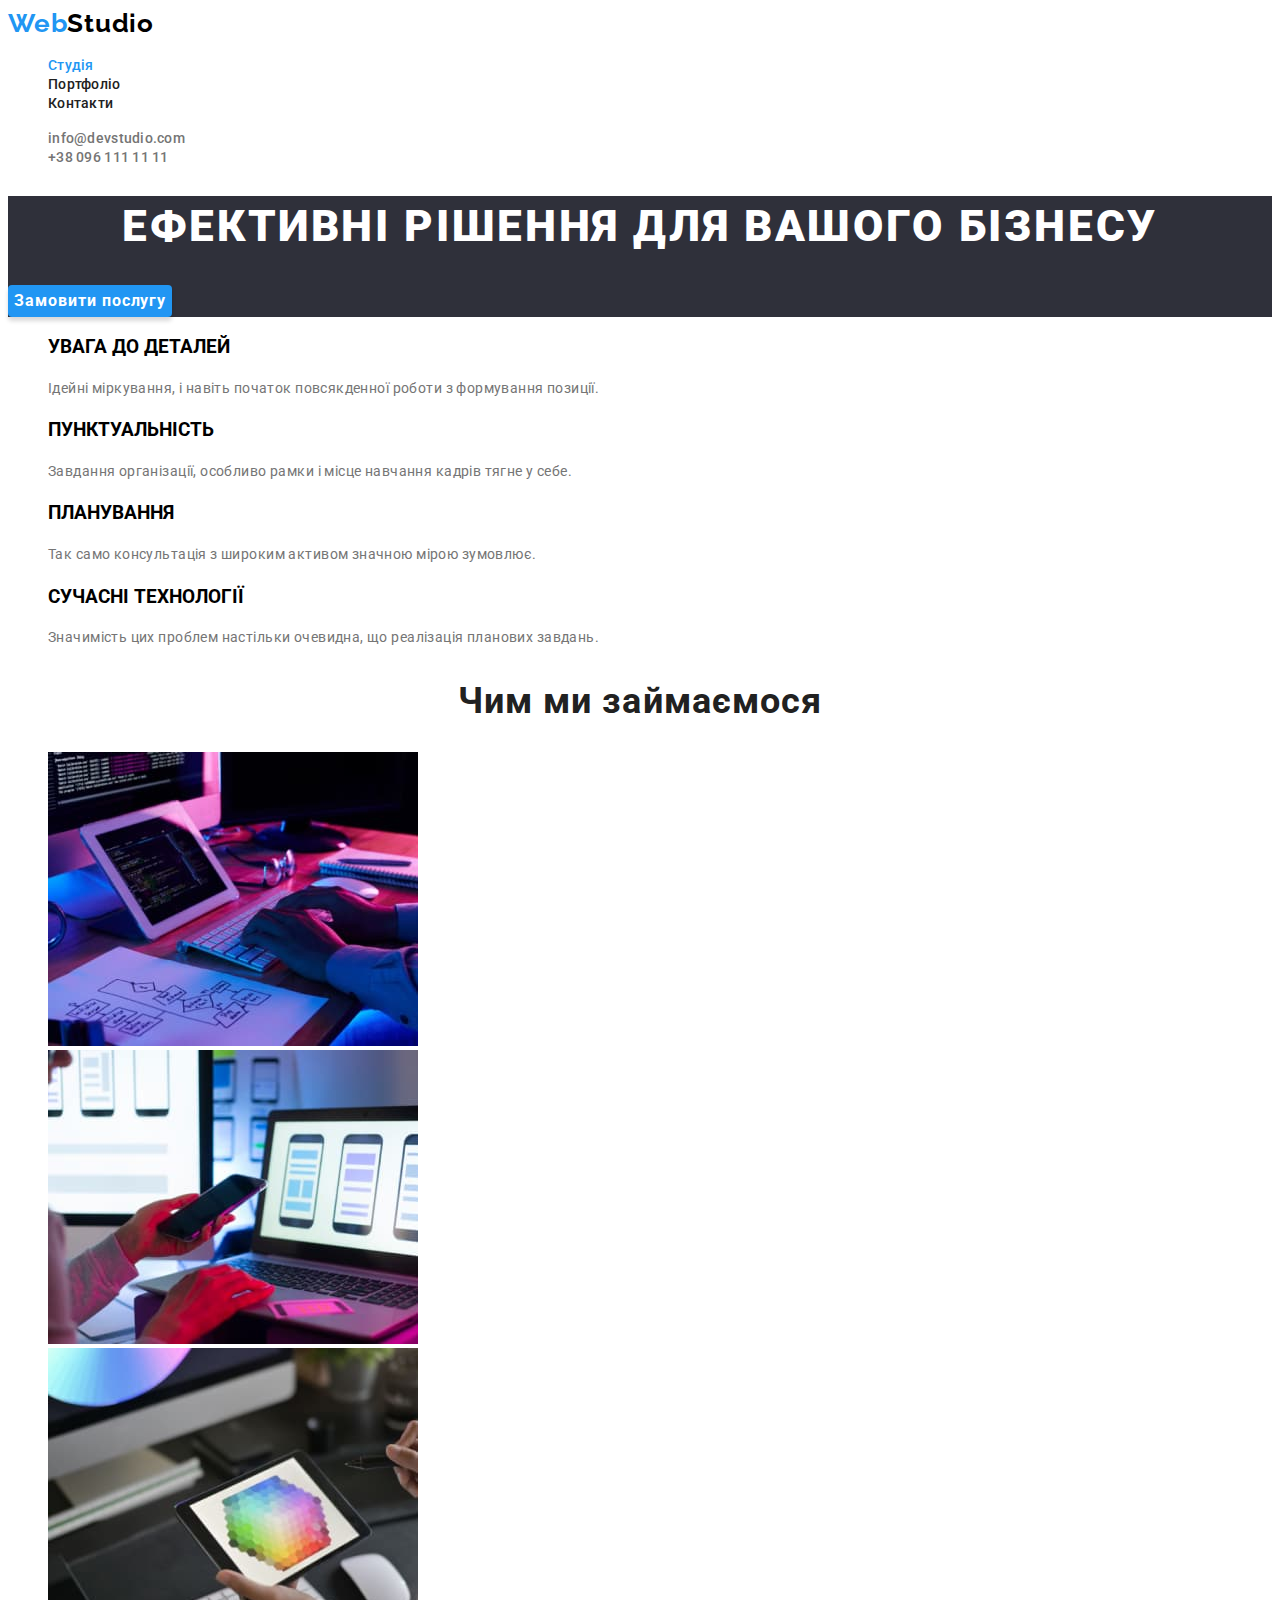
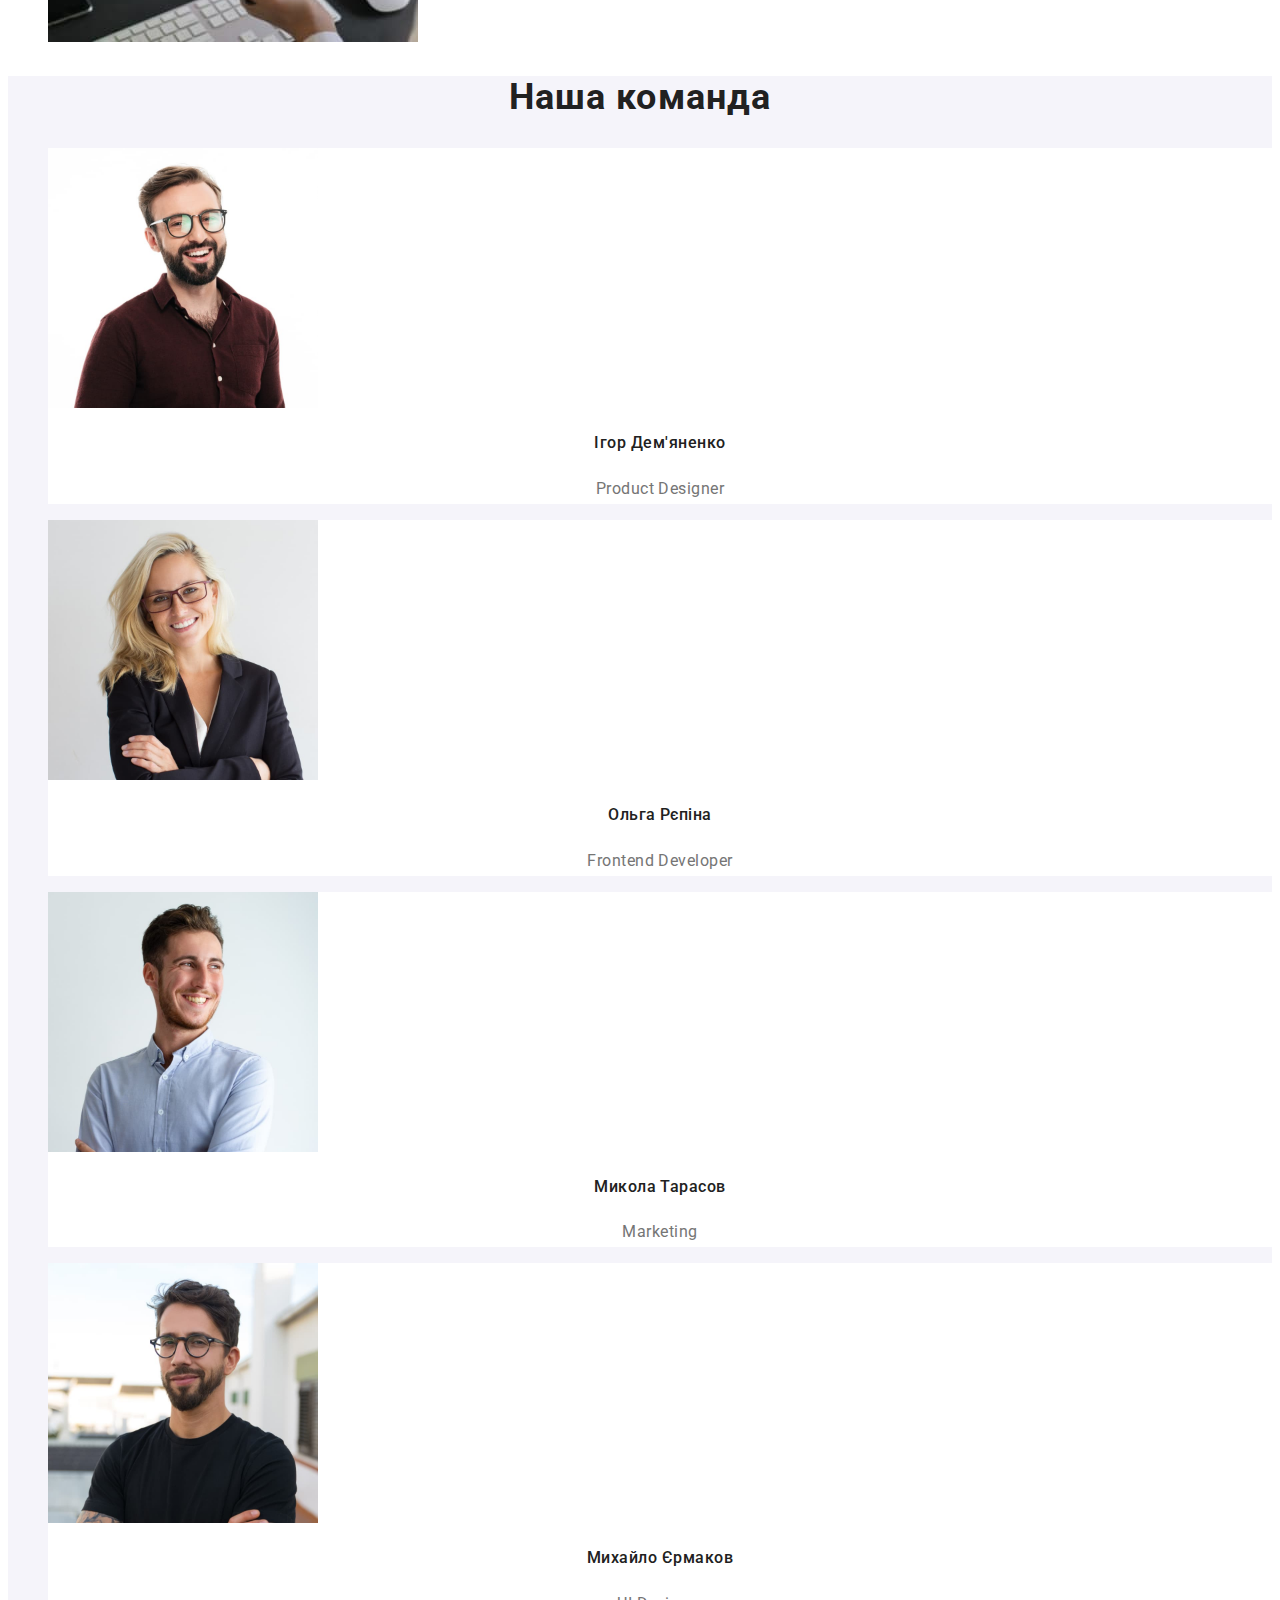
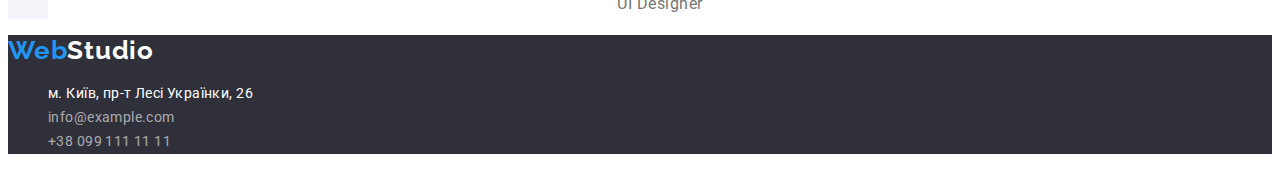
<file: index.html>
<!DOCTYPE html>
<html lang="uk">
  <head>
    <meta charset="UTF-8" />
    <meta http-equiv="X-UA-Compatible" content="IE=edge" />
    <meta name="viewport" content="width=device-width, initial-scale=1.0" />
    <title>Document</title>
    <link rel="preconnect" href="https://fonts.googleapis.com" />
    <link rel="preconnect" href="https://fonts.gstatic.com" crossorigin />
    <link
      href="https://fonts.googleapis.com/css2?family=Raleway:wght@700&family=Roboto:wght@400;500;700;900&display=swap"
      rel="stylesheet"
    />
    <link rel="stylesheet" href="./css/styles.css" />
  </head>
  <body>
    <header class="page-header">
      <nav class="page-navigation">
        <a href="./index.html" class="page-logo"
          ><span class="span-logo">Web</span>Studio
        </a>
        <ul class="page-nav-list">
          <li>
            <a class="nav-link current" href="./index.html">Студія</a>
          </li>
          <li>
            <a class="nav-link" href="./portfolio.html">Портфоліо</a>
          </li>
          <li>
            <a class="nav-link" href="#contacts">Контакти</a>
          </li>
        </ul>
      </nav>
      <ul class="page-contacts">
        <li>
          <a class="cont-link" href="mailto:info@devstudio.com">
            info@devstudio.com
          </a>
        </li>
        <li>
          <a class="cont-link" href="tel:+380961111111"> +38 096 111 11 11 </a>
        </li>
      </ul>
    </header>

    <main>
      <section class="page-main-head">
        <h1 class="main-header">Ефективні рішення для вашого бізнесу</h1>
        <button class="main-btn" type="button">Замовити послугу</button>
      </section>
      <section class="page-about">
        <h2 class="visually-hidden">Чому саме ми?</h2>
        <ul class="about-llst">
          <li class="about-list-item">
            <h3 class="about-list-item-header">УВАГА ДО ДЕТАЛЕЙ</h3>
            <p class="about-list-item-page">
              Ідейні міркування, і навіть початок повсякденної роботи з
              формування позиції.
            </p>
          </li>
          <li>
            <h3 class="about-list-item-header">ПУНКТУАЛЬНІСТЬ</h3>
            <p class="about-list-item-page">
              Завдання організації, особливо рамки і місце навчання кадрів тягне
              у себе.
            </p>
          </li>
          <li>
            <h3 class="about-list-item-header">ПЛАНУВАННЯ</h3>
            <p class="about-list-item-page">
              Так само консультація з широким активом значною мірою зумовлює.
            </p>
          </li>
          <li>
            <h3 class="about-list-item-header">СУЧАСНІ ТЕХНОЛОГІЇ</h3>
            <p class="about-list-item-page">
              Значимість цих проблем настільки очевидна, що реалізація планових
              завдань.
            </p>
          </li>
        </ul>
      </section>

      <section class="page-work">
        <h2 class="page-work-header">Чим ми займаємося</h2>

        <ul class="page-work-list">
          <li>
            <img
              class="page-work-image"
              src="./images/cod.jpg"
              alt="Кодимо"
              width="370"
            />
          </li>
          <li>
            <img
              class="page-work-image"
              src="./images/test.jpg"
              alt="Тестимо"
              width="370"
            />
          </li>
          <li>
            <img
              class="page-work-image"
              src="./images/design.jpg"
              alt="Стилізуємо"
              width="370"
            />
          </li>
        </ul>
      </section>
      <section class="page-team">
        <h2 class="page-team-header">Наша команда</h2>
        <ul class="page-team-list">
          <li class="page-team-list-li">
            <img
              class="page-team-list-image"
              src="./images/smileglasses.jpg"
              alt="Чоловік в окулярах з посмішкою"
              width="270"
            />
            <h3 class="page-team-list-header">Ігор Дем'яненко</h3>
            <p class="team-list-page">Product Designer</p>
          </li>
          <li class="page-team-list-li">
            <img
              class="page-team-list-image"
              src="./images/women.jpg"
              alt="Блондинка"
              width="270"
            />
            <h3 class="page-team-list-header">Ольга Рєпіна</h3>
            <p class="team-list-page">Frontend Developer</p>
          </li>
          <li class="page-team-list-li">
            <img
              class="page-team-list-image"
              src="./images/white_shirt.jpg"
              alt="Чоловік в білій рубашці"
              width="270"
            />
            <h3 class="page-team-list-header">Микола Тарасов</h3>
            <p class="team-list-page">Marketing</p>
          </li>

          <li class="page-team-list-li">
            <img
              class="page-team-list-image"
              src="./images/black_t-shirt.jpg"
              alt="Чоловік в чорній футболці"
              width="270"
            />
            <h3 class="page-team-list-header">Михайло Єрмаков</h3>
            <p class="team-list-page">UI Designer</p>
          </li>
        </ul>
      </section>
    </main>

    <footer class="page-footer">
      <a href="./index.html" class="page-footer-logo"
        ><span class="span-logo">Web</span>Studio
      </a>
      <address class="page-adress">
        <ul class="footer-adr-list">
          <li>
            <a
              class="address-link"
              href="https://goo.gl/maps/CPtrU1FHBa2aNyZL9"
              target="_blank"
              rel="noopener noreferrer nofollow"
              >м. Київ, пр-т Лесі Українки, 26</a
            >
          </li>
          <li>
            <a class="foot-cont-link" href="mailto:info@example.com"
              >info@example.com</a
            >
          </li>
          <li>
            <a class="foot-cont-link" href="tel:+380991111111"
              >+38 099 111 11 11</a
            >
          </li>
        </ul>
      </address>
    </footer>
  </body>
</html>
</file>
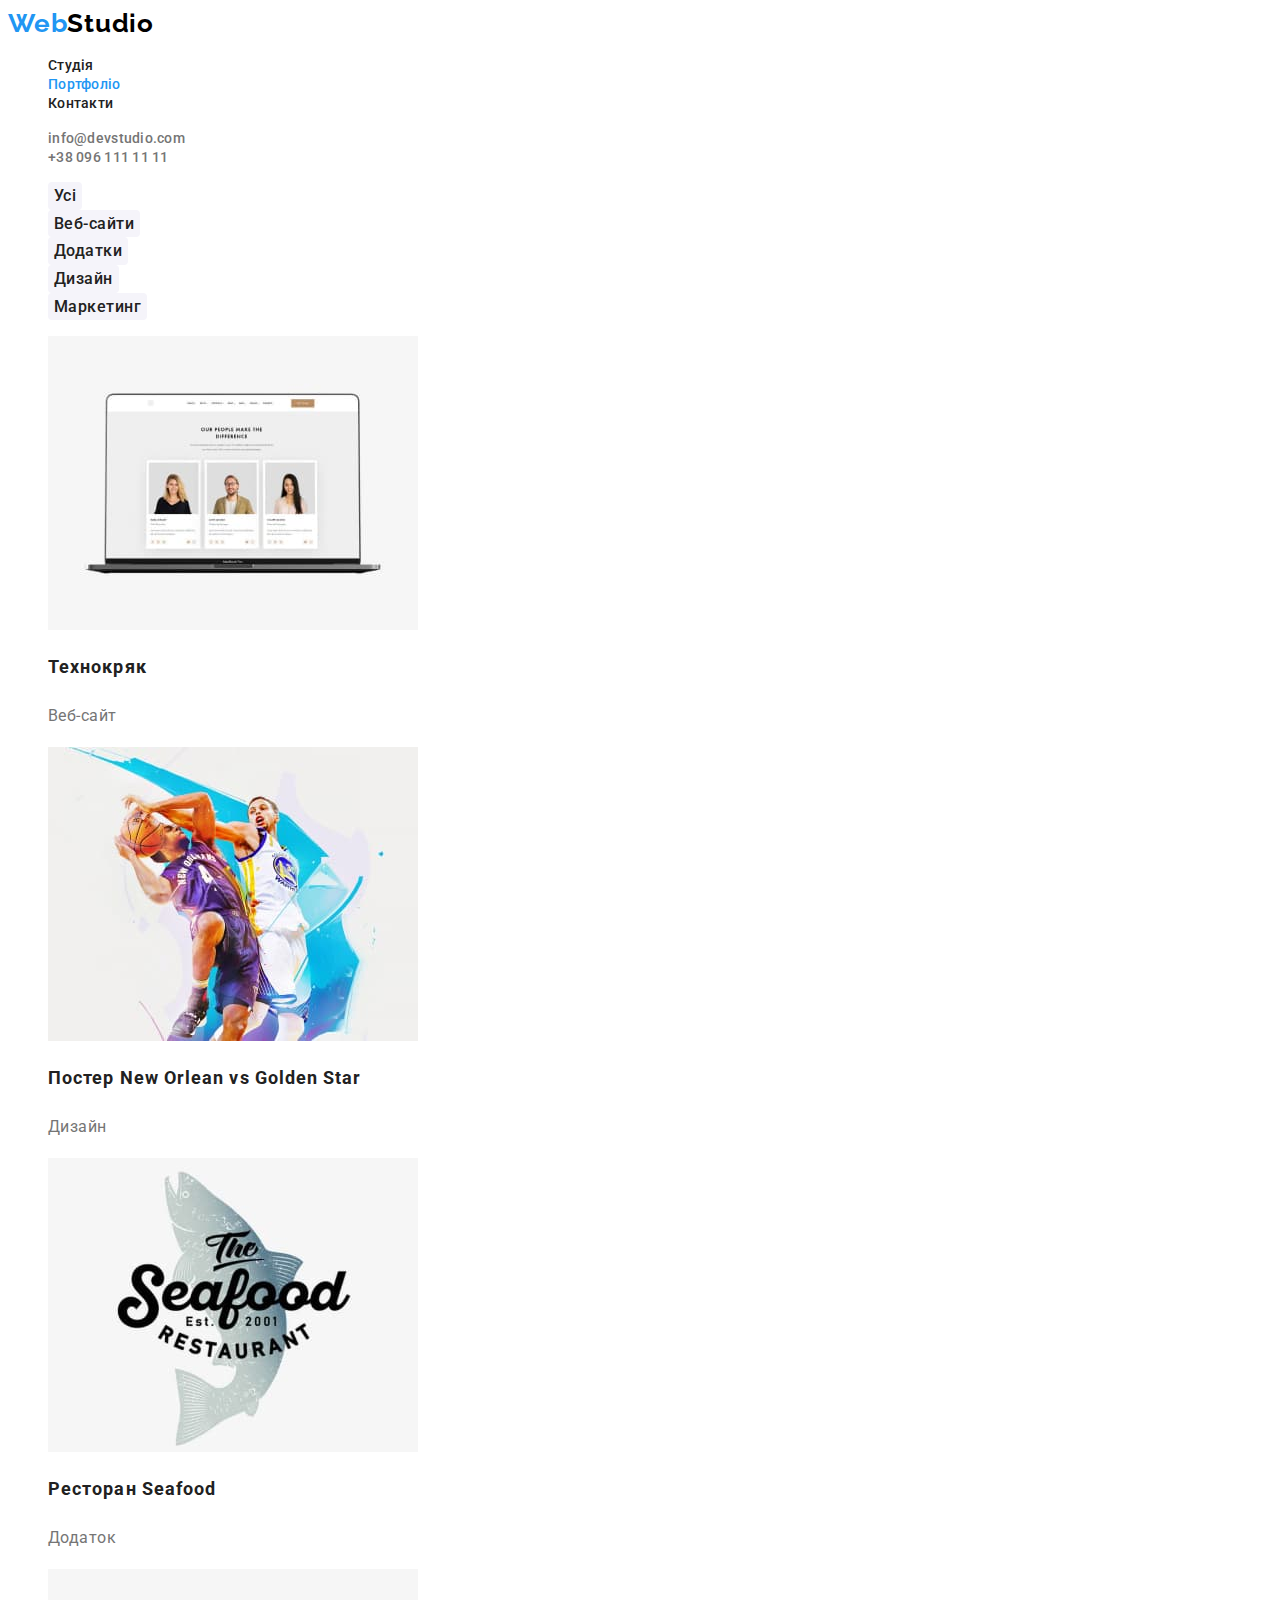
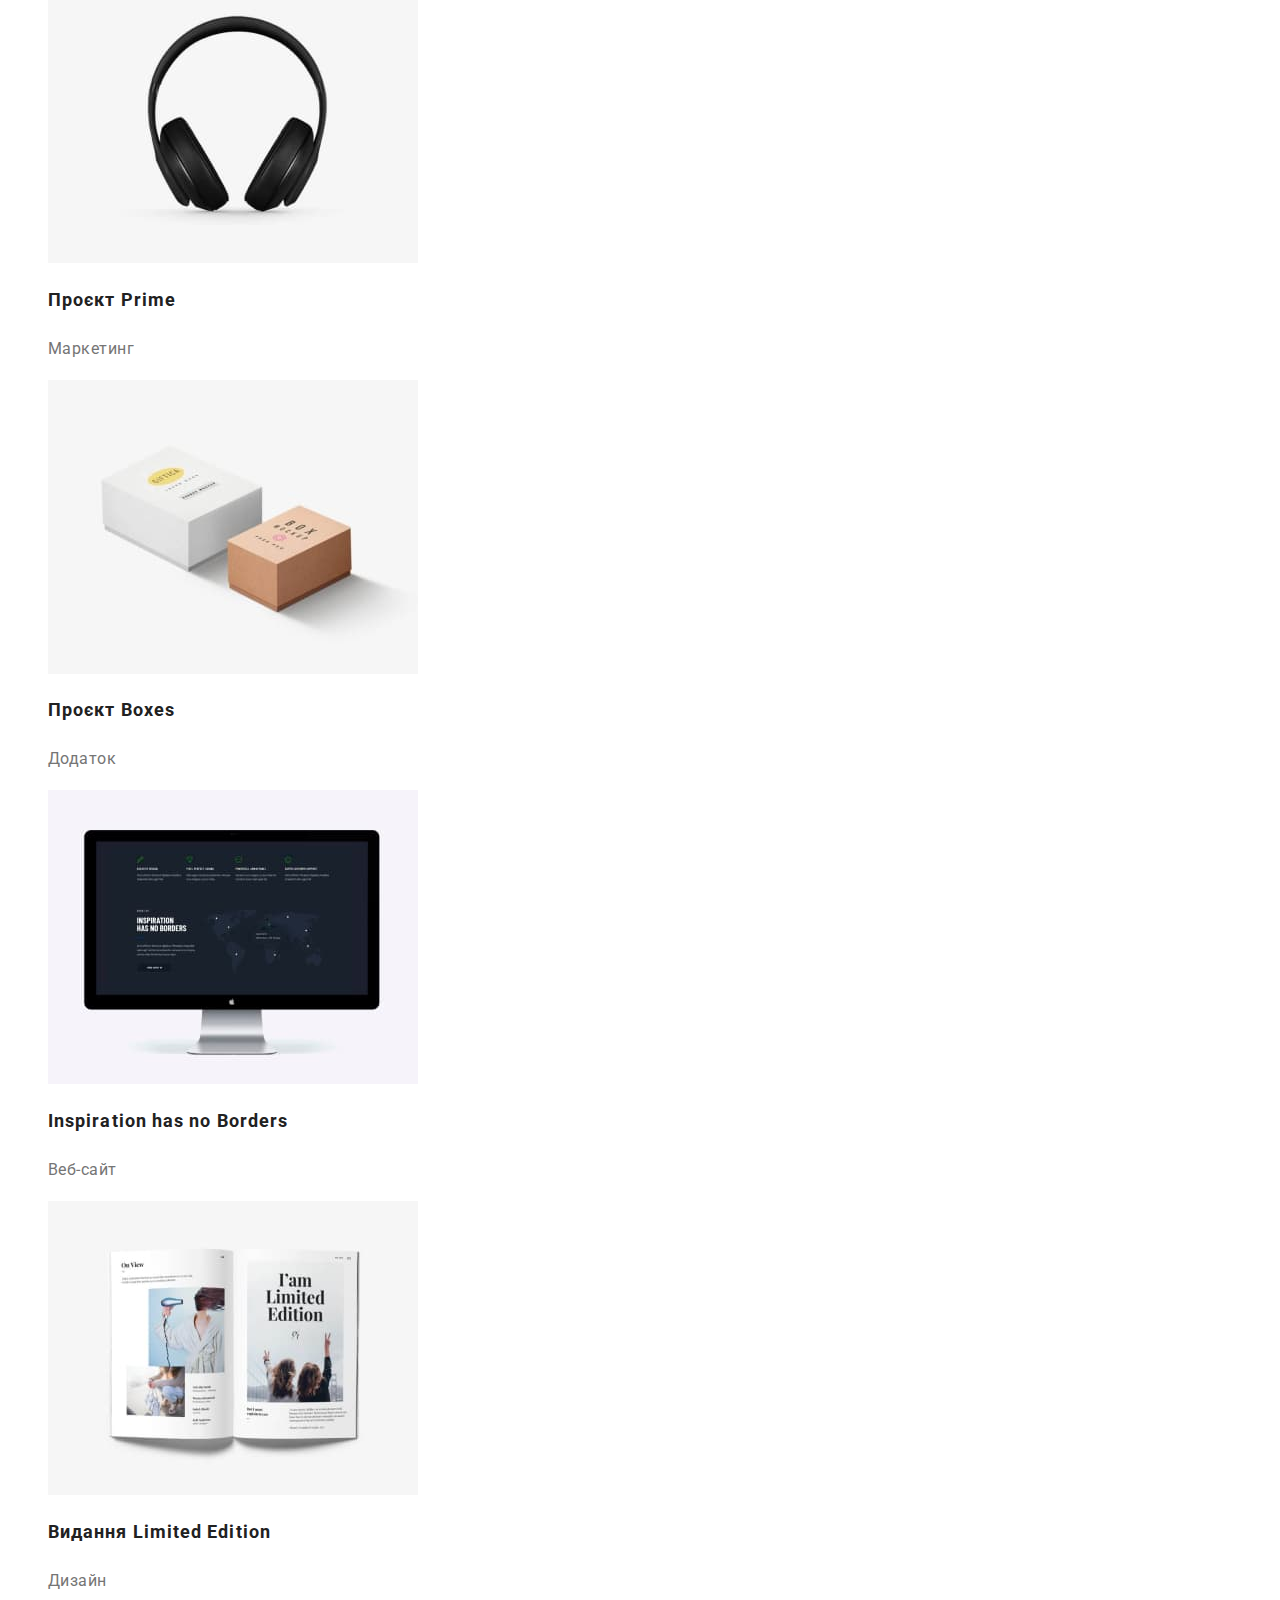
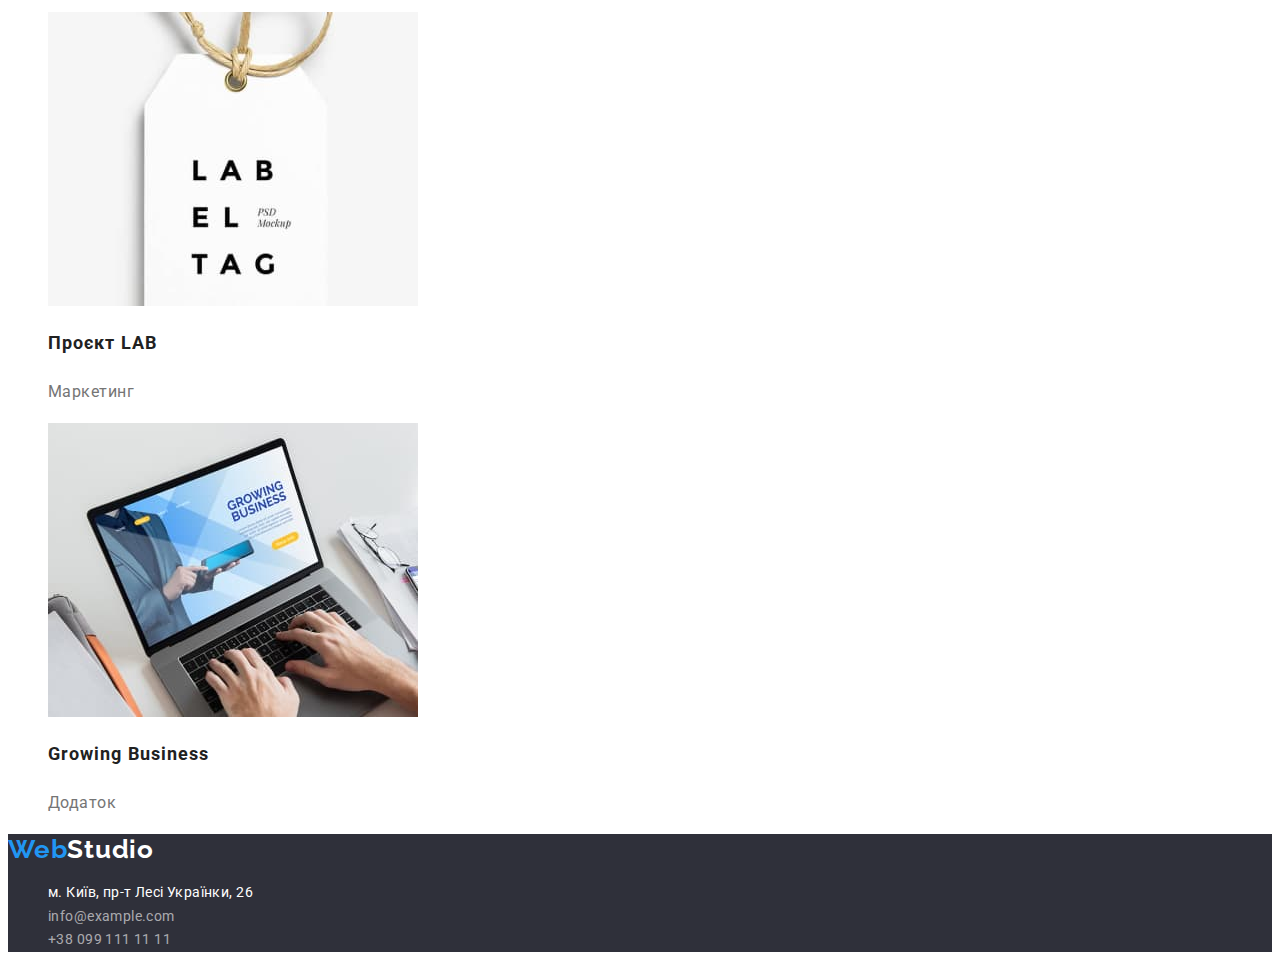
<file: portfolio.html>
<!DOCTYPE html>
<html lang="uk">
  <head>
    <meta charset="UTF-8" />
    <meta http-equiv="X-UA-Compatible" content="IE=edge" />
    <meta name="viewport" content="width=device-width, initial-scale=1.0" />
    <title>Document</title>
    <link rel="preconnect" href="https://fonts.googleapis.com" />
    <link rel="preconnect" href="https://fonts.gstatic.com" crossorigin />
    <link
      href="https://fonts.googleapis.com/css2?family=Raleway:wght@700&family=Roboto:wght@400;500;700;900&display=swap"
      rel="stylesheet"
    />
    <link rel="stylesheet" href="./css/styles.css" />
  </head>
  <body>
    <header class="page-header">
      <nav class="page-navigation">
        <a href="./index.html" class="page-logo">
          <span class="span-logo">Web</span>Studio
        </a>
        <ul class="page-nav-list">
          <li>
            <a class="nav-link" href="./index.html">Студія</a>
          </li>
          <li>
            <a class="nav-link current" href="./portfolio.html">Портфоліо</a>
          </li>
          <li>
            <a class="nav-link" href="#contacts">Контакти</a>
          </li>
        </ul>
      </nav>
      <ul class="page-contacts">
        <li>
          <a class="cont-link" href="mailto:info@devstudio.com">
            info@devstudio.com
          </a>
        </li>
        <li>
          <a class="cont-link" href="tel:+380961111111"> +38 096 111 11 11 </a>
        </li>
      </ul>
    </header>

    <main>
      <section class="page-portfolio">
        <h1 class="visually-hidden">Наші проєкти</h1>
        <ul class="page-filter">
          <li><button type="button" class="filter-btn">Усі</button></li>

          <li><button type="button" class="filter-btn">Веб-сайти</button></li>

          <li><button type="button" class="filter-btn">Додатки</button></li>

          <li><button type="button" class="filter-btn">Дизайн</button></li>

          <li><button type="button" class="filter-btn">Маркетинг</button></li>
        </ul>

        <ul class="page-portfolio-list">
          <li class="page-portfolio-list-li">
            <img
              src="./images/portfolio/tech-web.jpg"
              alt="IT сайт"
              width="370"
            />
            <h2 class="portfolio-header">Технокряк</h2>
            <p class="portfolio-description">Веб-сайт</p>
          </li>
          <li class="page-portfolio-list-li">
            <img
              src="./images/portfolio/basket.jpg"
              alt="Постер до баскетбольного матчу"
              width="370"
            />
            <h2 class="portfolio-header">Постер New Orlean vs Golden Star</h2>
            <p class="portfolio-description">Дизайн</p>
          </li>
          <li class="page-portfolio-list-li">
            <img
              src="./images/portfolio/rest.jpg"
              alt="Ресторан морьскої їжі"
              width="370"
            />
            <h2 class="portfolio-header">Ресторан Seafood</h2>
            <p class="portfolio-description">Додаток</p>
          </li>
          <li class="page-portfolio-list-li">
            <img
              src="./images/portfolio/headphones.jpg"
              alt="Навушники"
              width="370"
            />
            <h2 class="portfolio-header">Проєкт Prime</h2>
            <p class="portfolio-description">Маркетинг</p>
          </li>
          <li class="page-portfolio-list-li">
            <img src="./images/portfolio/boxes.jpg" alt="Коробки" width="370" />
            <h2 class="portfolio-header">Проєкт Boxes</h2>
            <p class="portfolio-description">Додаток</p>
          </li>
          <li class="page-portfolio-list-li">
            <img
              src="./images/portfolio/web-design.jpg"
              alt="Дизайнерський сайт"
              width="370"
            />
            <h2 class="portfolio-header">Inspiration has no Borders</h2>
            <p class="portfolio-description">Веб-сайт</p>
          </li>
          <li class="page-portfolio-list-li">
            <img
              src="./images/portfolio/des-book.jpg"
              alt="Книга з дизайну"
              width="370"
            />
            <h2 class="portfolio-header">Видання Limited Edition</h2>
            <p class="portfolio-description">Дизайн</p>
          </li>
          <li class="page-portfolio-list-li">
            <img
              src="./images/portfolio/lab-mark.jpg"
              alt="Ярлик"
              width="370"
            />
            <h2 class="portfolio-header">Проєкт LAB</h2>
            <p class="portfolio-description">Маркетинг</p>
          </li>
          <li class="page-portfolio-list-li">
            <img
              src="./images/portfolio/business.jpg"
              alt="Додаток для бізнесу в смартфоні"
              width="370"
            />
            <h2 class="portfolio-header">Growing Business</h2>
            <p class="portfolio-description">Додаток</p>
          </li>
        </ul>
      </section>
    </main>

    <footer class="page-footer">
      <a href="./index.html" class="page-footer-logo"
        ><span class="span-logo">Web</span>Studio
      </a>
      <address class="page-adress">
        <ul class="footer-adr-list">
          <li>
            <a
              class="address-link"
              href="https://goo.gl/maps/CPtrU1FHBa2aNyZL9"
              target="_blank"
              rel="noopener noreferrer nofollow"
              >м. Київ, пр-т Лесі Українки, 26</a
            >
          </li>
          <li>
            <a class="foot-cont-link" href="mailto:info@example.com"
              >info@example.com</a
            >
          </li>
          <li>
            <a class="foot-cont-link" href="tel:+380991111111"
              >+38 099 111 11 11</a
            >
          </li>
        </ul>
      </address>
    </footer>
  </body>
</html>
</file>
<file: css/styles.css>
/* Змінні*/
:root {
  --main-color: #ffffff;
  --one-font-color: #2f303a;
  --second-font-color: #f5f5f5;
  --thirst-font-color: #f5f4fa;
  --first-logo-color: #000000;
  --hover-color: #2196f3;
  --header-color: #212121;
  --page-color: #757575;
  --line-color: #ececec;
  --font-image-color: #eeeeee;
  --foot-cont-color: rgba(255, 255, 255, 0.6);
}

.page-nav-list .nav-link.current {
  color: var(--hover-color);
}

/* Прибрав зайве*/
.page-nav-list,
.footer-adr-list,
.page-team-list,
.page-work-list,
.about-llst,
.page-contacts,
.page-portfolio-list,
.page-filter {
  list-style-type: none;
}

.address-link,
.nav-link,
.cont-link,
.page-logo,
.foot-cont-link,
.page-footer-logo {
  text-decoration: none;
}
/* Кнопки*/
.main-btn,
.filter-btn {
  cursor: pointer;
  border-radius: 4px;
  font-family: inherit;
}
/* Бади*/
body {
  font-family: "Roboto", sans-serif;
  background-color: var(--main-color);
}
/* Hover*/
.nav-link:hover,
.nav-link:focus,
.address-link:hover,
.address-link:focus,
.cont-link:hover,
.cont-link:focus,
.foot-cont-link:hover,
.foot-cont-link:focus {
  color: var(--hover-color);
}

.filter-btn:hover {
  background-color: var(--hover-color);
  color: var(--main-color);
  cursor: pointer;
  box-shadow: 0px 3px 1px rgba(0, 0, 0, 0.1), 0px 1px 2px rgba(0, 0, 0, 0.08),
    0px 2px 2px rgba(0, 0, 0, 0.12);
}
.filter-btn:focus {
  background-color: var(--hover-color);
  color: var(--main-color);
}

/* Навігація*/

.nav-link {
  font-weight: 500;
  font-size: 14px;
  line-height: 1.14;
  letter-spacing: 0.02em;
  color: var(--header-color);
}
.page-logo {
  font-family: "Raleway";
  font-weight: 700;
  font-size: 26px;
  line-height: 1.2;
  letter-spacing: 0.03em;
  color: var(--first-logo-color);
}
.span-logo {
  color: var(--hover-color);
}
.cont-link {
  font-weight: 500;
  font-size: 14px;
  line-height: 1.14;
  letter-spacing: 0.02em;
  color: var(--page-color);
}
/* Мейн-хед*/
.page-main-head {
  background-color: var(--one-font-color);
}
.main-header {
  font-weight: 900;
  font-size: 44px;
  line-height: 1.37;
  text-align: center;
  letter-spacing: 0.06em;
  text-transform: uppercase;
  color: var(--main-color);
}
.main-btn {
  font-weight: 700;
  font-size: 16px;
  line-height: 1.87;
  display: flex;
  align-items: center;
  text-align: center;
  letter-spacing: 0.06em;
  color: var(--main-color);
  background: var(--hover-color);
  border: none;
  box-shadow: 0px 4px 4px rgba(0, 0, 0, 0.15);
}
/* Мейн-єбаут*/
.about-llst-item-header {
  font-size: 14px;
  line-height: 1.14;
  letter-spacing: 0.03em;
  text-transform: uppercase;
  color: var(--header-color);
}
.about-list-item-page {
  font-size: 14px;
  line-height: 1.7;
  letter-spacing: 0.03em;
  color: var(--page-color);
}
/* Мейн-ворк*/
.page-work-header {
  font-size: 36px;
  line-height: 1.17;
  text-align: center;
  letter-spacing: 0.03em;
  color: var(--header-color);
}

/* Мейн-тим*/
.page-team {
  background-color: var(--thirst-font-color);
}
.page-team-header {
  font-size: 36px;
  line-height: 1.17;
  text-align: center;
  letter-spacing: 0.03em;

  color: var(--header-color);
}
.page-team-list-li {
  background-color: var(--main-color);
}
.page-team-list-header {
  font-weight: 500;
  font-size: 16px;
  line-height: 1.87;
  text-align: center;
  letter-spacing: 0.03em;
  color: var(--header-color);
}
.team-list-page {
  font-size: 16px;
  line-height: 1.87;
  text-align: center;
  letter-spacing: 0.03em;
  color: var(--page-color);
}

/* Футер*/

.page-footer {
  background-color: var(--one-font-color);
}
.page-footer-logo {
  font-family: "Raleway";
  font-weight: 700;
  font-size: 26px;
  line-height: 1.19;
  letter-spacing: 0.03em;
  color: var(--main-color);
}
.address-link {
  font-style: normal;
  font-weight: 400;
  font-size: 14px;
  line-height: 1.71;
  letter-spacing: 0.03em;
  color: var(--main-color);
}
.foot-cont-link {
  font-family: "Roboto";
  font-style: normal;
  font-weight: 400;
  font-size: 14px;
  line-height: 1.7;
  letter-spacing: 0.03em;
  color: var(--foot-cont-color);
}
/* Футер*/

.visually-hidden {
  position: absolute;
  white-space: nowrap;
  width: 1px;
  height: 1px;
  overflow: hidden;
  border: 0;
  padding: 0;
  clip: rect(0 0 0 0);
  clip-path: inset(50%);
  margin: -1px;
}
.filter-btn {
  font-weight: 500;
  font-size: 16px;
  line-height: 1.6;
  text-align: center;
  letter-spacing: 0.03em;
  color: var(--header-color);
  background-color: var(--thirst-font-color);
  border: none;
}
.portfolio-header {
  font-size: 18px;
  line-height: 2;
  letter-spacing: 0.06em;
  color: var(--header-color);
}
.portfolio-description {
  font-size: 16px;
  line-height: 1.87;
  letter-spacing: 0.03em;
  color: var(--page-color);
}
</file>
